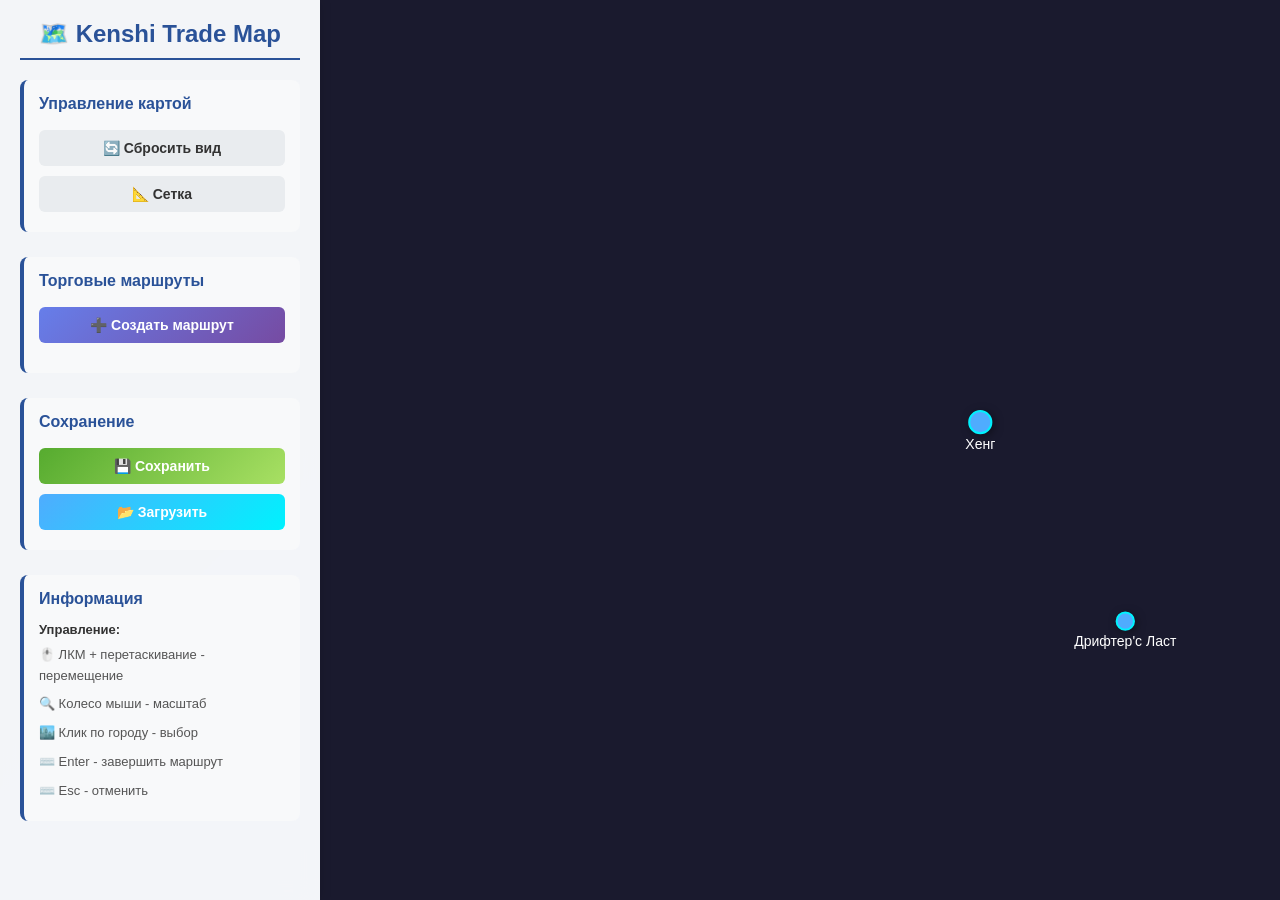
<file: kenshi-trade-map-web/index.html>
<!DOCTYPE html>
<html lang="ru">
<head>
    <meta charset="UTF-8">
    <meta name="viewport" content="width=device-width, initial-scale=1.0">
    <title>Kenshi Trade Map - Интерактивная карта торговых маршрутов</title>
    <link rel="stylesheet" href="styles.css">
</head>
<body>
    <div id="app">
        <!-- Панель управления -->
        <div id="control-panel">
            <h1>🗺️ Kenshi Trade Map</h1>
            
            <div class="control-section">
                <h3>Управление картой</h3>
                <button id="reset-view" class="btn">🔄 Сбросить вид</button>
                <button id="toggle-grid" class="btn">📐 Сетка</button>
            </div>

            <div class="control-section">
                <h3>Торговые маршруты</h3>
                <button id="create-route" class="btn btn-primary">➕ Создать маршрут</button>
                <button id="cancel-route" class="btn btn-danger" style="display:none;">❌ Отменить</button>
                <div id="route-list"></div>
            </div>

            <div class="control-section">
                <h3>Сохранение</h3>
                <button id="save-routes" class="btn btn-success">💾 Сохранить</button>
                <button id="load-routes" class="btn btn-info">📂 Загрузить</button>
                <input type="file" id="file-input" accept=".json" style="display:none;">
            </div>

            <div class="control-section">
                <h3>Информация</h3>
                <div id="info-panel">
                    <p><strong>Управление:</strong></p>
                    <ul>
                        <li>🖱️ ЛКМ + перетаскивание - перемещение</li>
                        <li>🔍 Колесо мыши - масштаб</li>
                        <li>🏙️ Клик по городу - выбор</li>
                        <li>⌨️ Enter - завершить маршрут</li>
                        <li>⌨️ Esc - отменить</li>
                    </ul>
                </div>
            </div>
        </div>

        <!-- Холст карты -->
        <div id="map-container">
            <canvas id="map-canvas"></canvas>
            
            <!-- Контекстное меню для маршрута -->
            <div id="route-context-menu" class="context-menu" style="display:none;">
                <h4>Торговый маршрут</h4>
                <div class="menu-section">
                    <label>Название маршрута:</label>
                    <input type="text" id="route-name-input" placeholder="Например: Хаб → Стоат">
                </div>
                <div class="menu-section">
                    <label>Товар:</label>
                    <select id="goods-select">
                        <option value="">-- Выберите товар --</option>
                        <option value="iron">Железная руда</option>
                        <option value="copper">Медная руда</option>
                        <option value="fabric">Ткань</option>
                        <option value="leather">Кожа</option>
                        <option value="food">Еда</option>
                        <option value="sake">Саке</option>
                        <option value="grog">Грог</option>
                        <option value="building_materials">Стройматериалы</option>
                        <option value="robotics">Робототехника</option>
                        <option value="engineering">Инженерия</option>
                    </select>
                </div>
                <div class="menu-section">
                    <label>Наценка (%):</label>
                    <input type="number" id="markup-input" value="0" min="-100" max="500">
                </div>
                <div class="menu-buttons">
                    <button id="confirm-route" class="btn btn-success">✓ Создать</button>
                    <button id="cancel-route-menu" class="btn btn-danger">✗ Отмена</button>
                </div>
            </div>

            <!-- Всплывающая подсказка для маршрута -->
            <div id="route-tooltip" class="tooltip" style="display:none;">
                <h4 id="tooltip-title"></h4>
                <div id="tooltip-content"></div>
                <button id="delete-route" class="btn btn-danger btn-sm">🗑️ Удалить</button>
            </div>
        </div>
    </div>

    <script src="app.js"></script>
</body>
</html>
</file>
<file: kenshi-trade-map-web/styles.css>
* {
    margin: 0;
    padding: 0;
    box-sizing: border-box;
}

body {
    font-family: 'Segoe UI', Tahoma, Geneva, Verdana, sans-serif;
    background: linear-gradient(135deg, #1e3c72 0%, #2a5298 100%);
    color: #333;
    overflow: hidden;
}

#app {
    display: flex;
    height: 100vh;
    width: 100vw;
}

/* Панель управления */
#control-panel {
    width: 320px;
    background: rgba(255, 255, 255, 0.95);
    backdrop-filter: blur(10px);
    padding: 20px;
    overflow-y: auto;
    box-shadow: 2px 0 10px rgba(0, 0, 0, 0.1);
    z-index: 10;
}

#control-panel h1 {
    font-size: 24px;
    margin-bottom: 20px;
    color: #2a5298;
    text-align: center;
    border-bottom: 2px solid #2a5298;
    padding-bottom: 10px;
}

.control-section {
    margin-bottom: 25px;
    padding: 15px;
    background: #f8f9fa;
    border-radius: 8px;
    border-left: 4px solid #2a5298;
}

.control-section h3 {
    font-size: 16px;
    margin-bottom: 12px;
    color: #2a5298;
}

/* Кнопки */
.btn {
    width: 100%;
    padding: 10px 15px;
    margin: 5px 0;
    border: none;
    border-radius: 6px;
    font-size: 14px;
    font-weight: 600;
    cursor: pointer;
    transition: all 0.3s ease;
    background: #e9ecef;
    color: #333;
}

.btn:hover {
    transform: translateY(-2px);
    box-shadow: 0 4px 8px rgba(0, 0, 0, 0.15);
}

.btn-primary {
    background: linear-gradient(135deg, #667eea 0%, #764ba2 100%);
    color: white;
}

.btn-primary:hover {
    background: linear-gradient(135deg, #764ba2 0%, #667eea 100%);
}

.btn-success {
    background: linear-gradient(135deg, #56ab2f 0%, #a8e063 100%);
    color: white;
}

.btn-danger {
    background: linear-gradient(135deg, #eb3349 0%, #f45c43 100%);
    color: white;
}

.btn-info {
    background: linear-gradient(135deg, #4facfe 0%, #00f2fe 100%);
    color: white;
}

.btn-sm {
    padding: 6px 12px;
    font-size: 12px;
}

/* Список маршрутов */
#route-list {
    margin-top: 10px;
    max-height: 200px;
    overflow-y: auto;
}

.route-item {
    padding: 10px;
    margin: 5px 0;
    background: white;
    border-radius: 6px;
    border-left: 3px solid #667eea;
    cursor: pointer;
    transition: all 0.2s ease;
}

.route-item:hover {
    background: #f0f0f0;
    transform: translateX(5px);
}

.route-item strong {
    display: block;
    color: #2a5298;
    margin-bottom: 4px;
}

.route-item small {
    color: #666;
    font-size: 12px;
}

/* Информационная панель */
#info-panel {
    font-size: 13px;
    line-height: 1.6;
}

#info-panel ul {
    list-style: none;
    padding-left: 0;
}

#info-panel li {
    padding: 4px 0;
    color: #555;
}

/* Контейнер карты */
#map-container {
    flex: 1;
    position: relative;
    overflow: hidden;
    background: #1a1a2e;
}

#map-canvas {
    display: block;
    cursor: grab;
}

#map-canvas:active {
    cursor: grabbing;
}

/* Контекстное меню */
.context-menu {
    position: absolute;
    background: white;
    border-radius: 12px;
    padding: 20px;
    box-shadow: 0 8px 32px rgba(0, 0, 0, 0.3);
    z-index: 1000;
    min-width: 300px;
    animation: fadeIn 0.2s ease;
}

@keyframes fadeIn {
    from {
        opacity: 0;
        transform: scale(0.9);
    }
    to {
        opacity: 1;
        transform: scale(1);
    }
}

.context-menu h4 {
    margin-bottom: 15px;
    color: #2a5298;
    font-size: 18px;
    border-bottom: 2px solid #e9ecef;
    padding-bottom: 8px;
}

.menu-section {
    margin-bottom: 15px;
}

.menu-section label {
    display: block;
    margin-bottom: 6px;
    font-weight: 600;
    color: #555;
    font-size: 13px;
}

.menu-section input,
.menu-section select {
    width: 100%;
    padding: 10px;
    border: 2px solid #e9ecef;
    border-radius: 6px;
    font-size: 14px;
    transition: border-color 0.3s ease;
}

.menu-section input:focus,
.menu-section select:focus {
    outline: none;
    border-color: #667eea;
}

.menu-buttons {
    display: flex;
    gap: 10px;
    margin-top: 15px;
}

.menu-buttons .btn {
    flex: 1;
}

/* Всплывающая подсказка */
.tooltip {
    position: absolute;
    background: rgba(0, 0, 0, 0.9);
    color: white;
    padding: 15px;
    border-radius: 8px;
    font-size: 13px;
    z-index: 999;
    pointer-events: auto;
    min-width: 200px;
    animation: fadeIn 0.2s ease;
}

.tooltip h4 {
    margin-bottom: 10px;
    color: #4facfe;
    font-size: 16px;
}

#tooltip-content {
    margin-bottom: 10px;
    line-height: 1.6;
}

#tooltip-content p {
    margin: 5px 0;
}

/* Скроллбар */
::-webkit-scrollbar {
    width: 8px;
}

::-webkit-scrollbar-track {
    background: #f1f1f1;
    border-radius: 4px;
}

::-webkit-scrollbar-thumb {
    background: #888;
    border-radius: 4px;
}

::-webkit-scrollbar-thumb:hover {
    background: #555;
}

/* Адаптивность */
@media (max-width: 768px) {
    #app {
        flex-direction: column;
    }

    #control-panel {
        width: 100%;
        height: 40vh;
        max-height: 400px;
    }

    #map-container {
        height: 60vh;
    }
}
</file>
